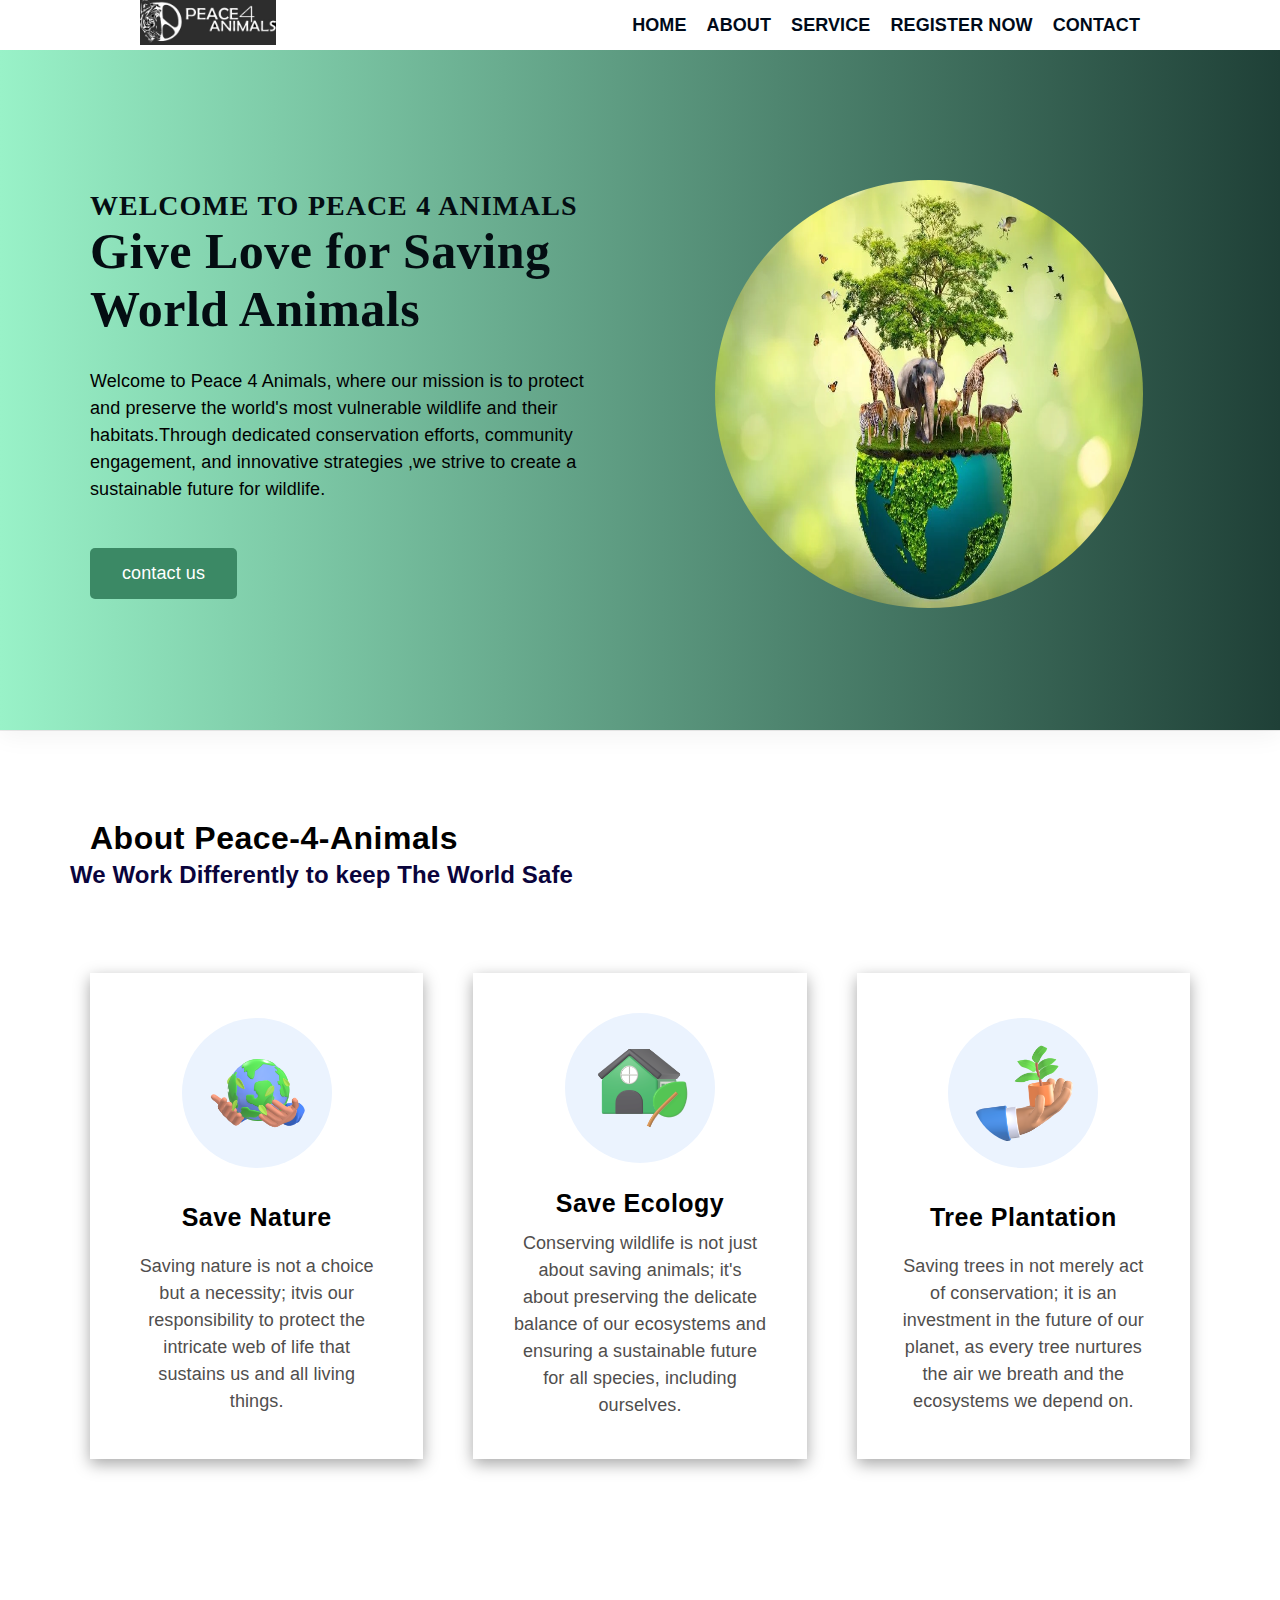
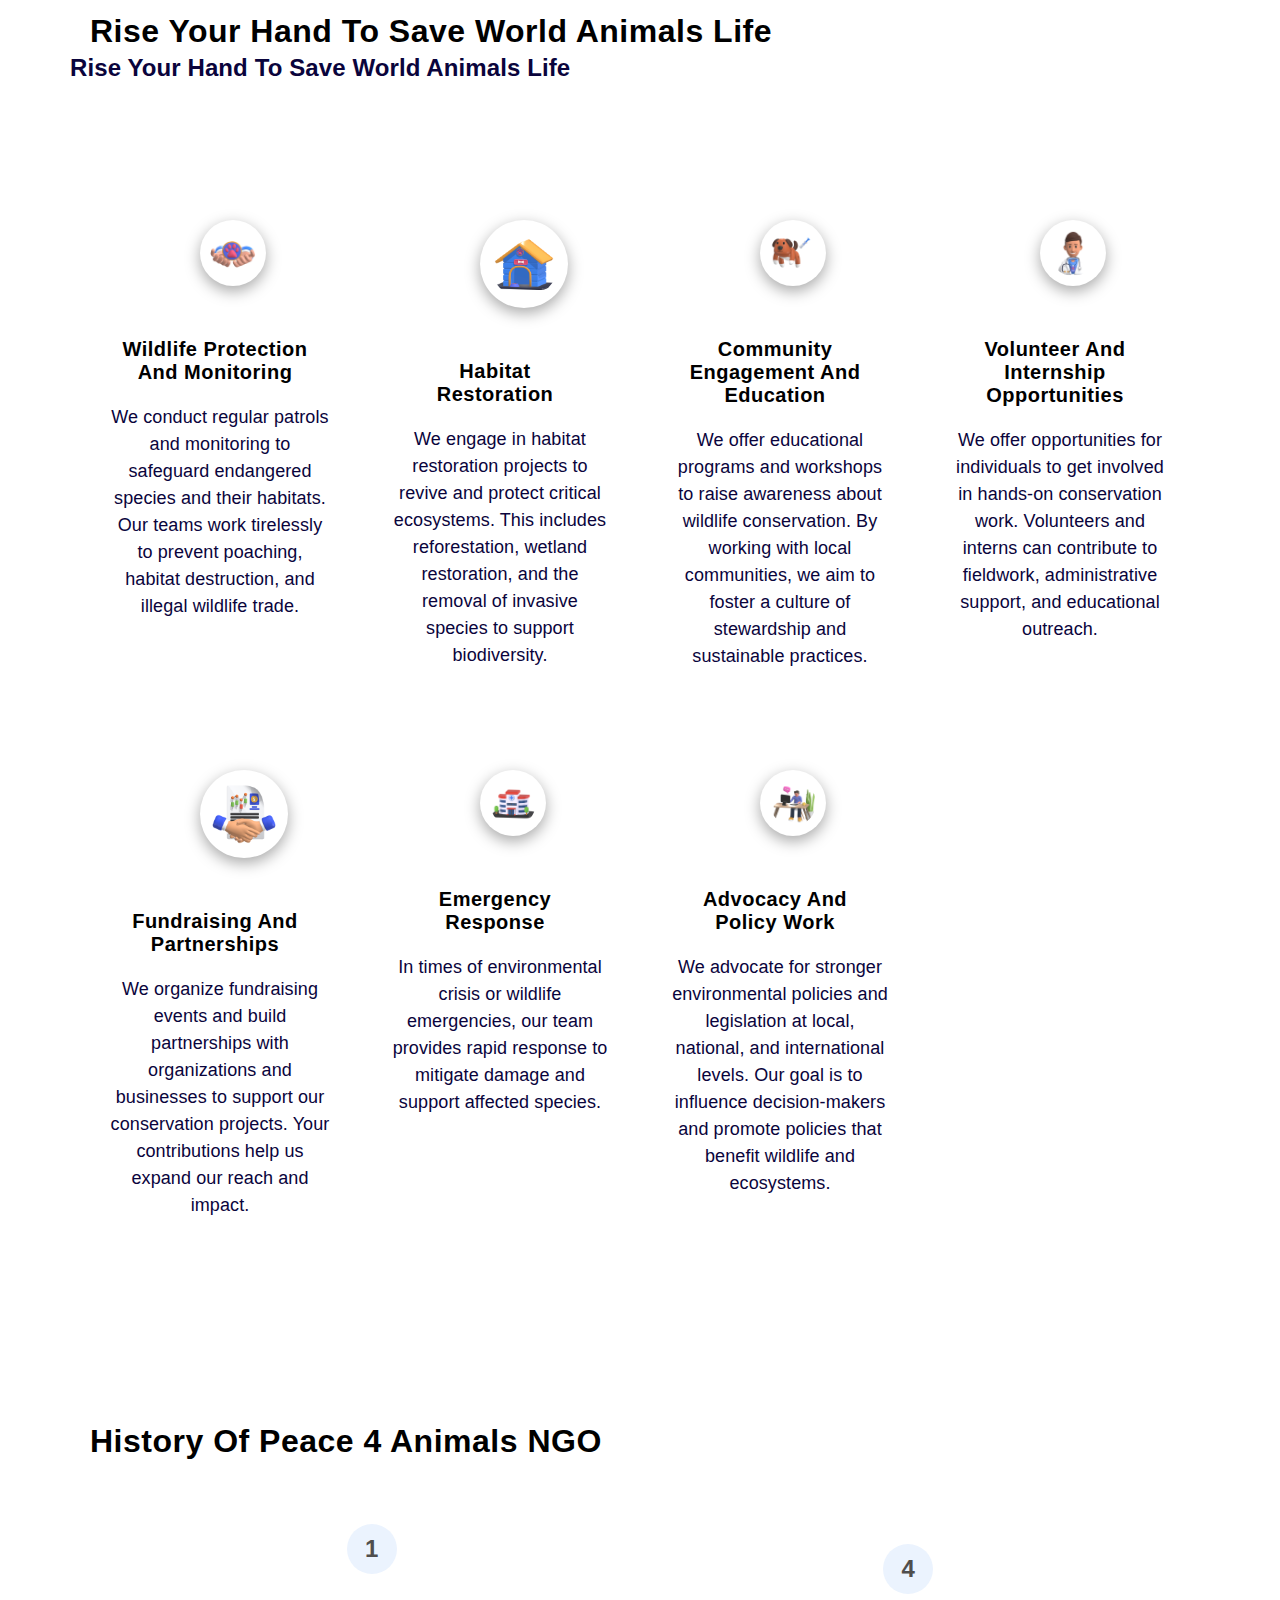
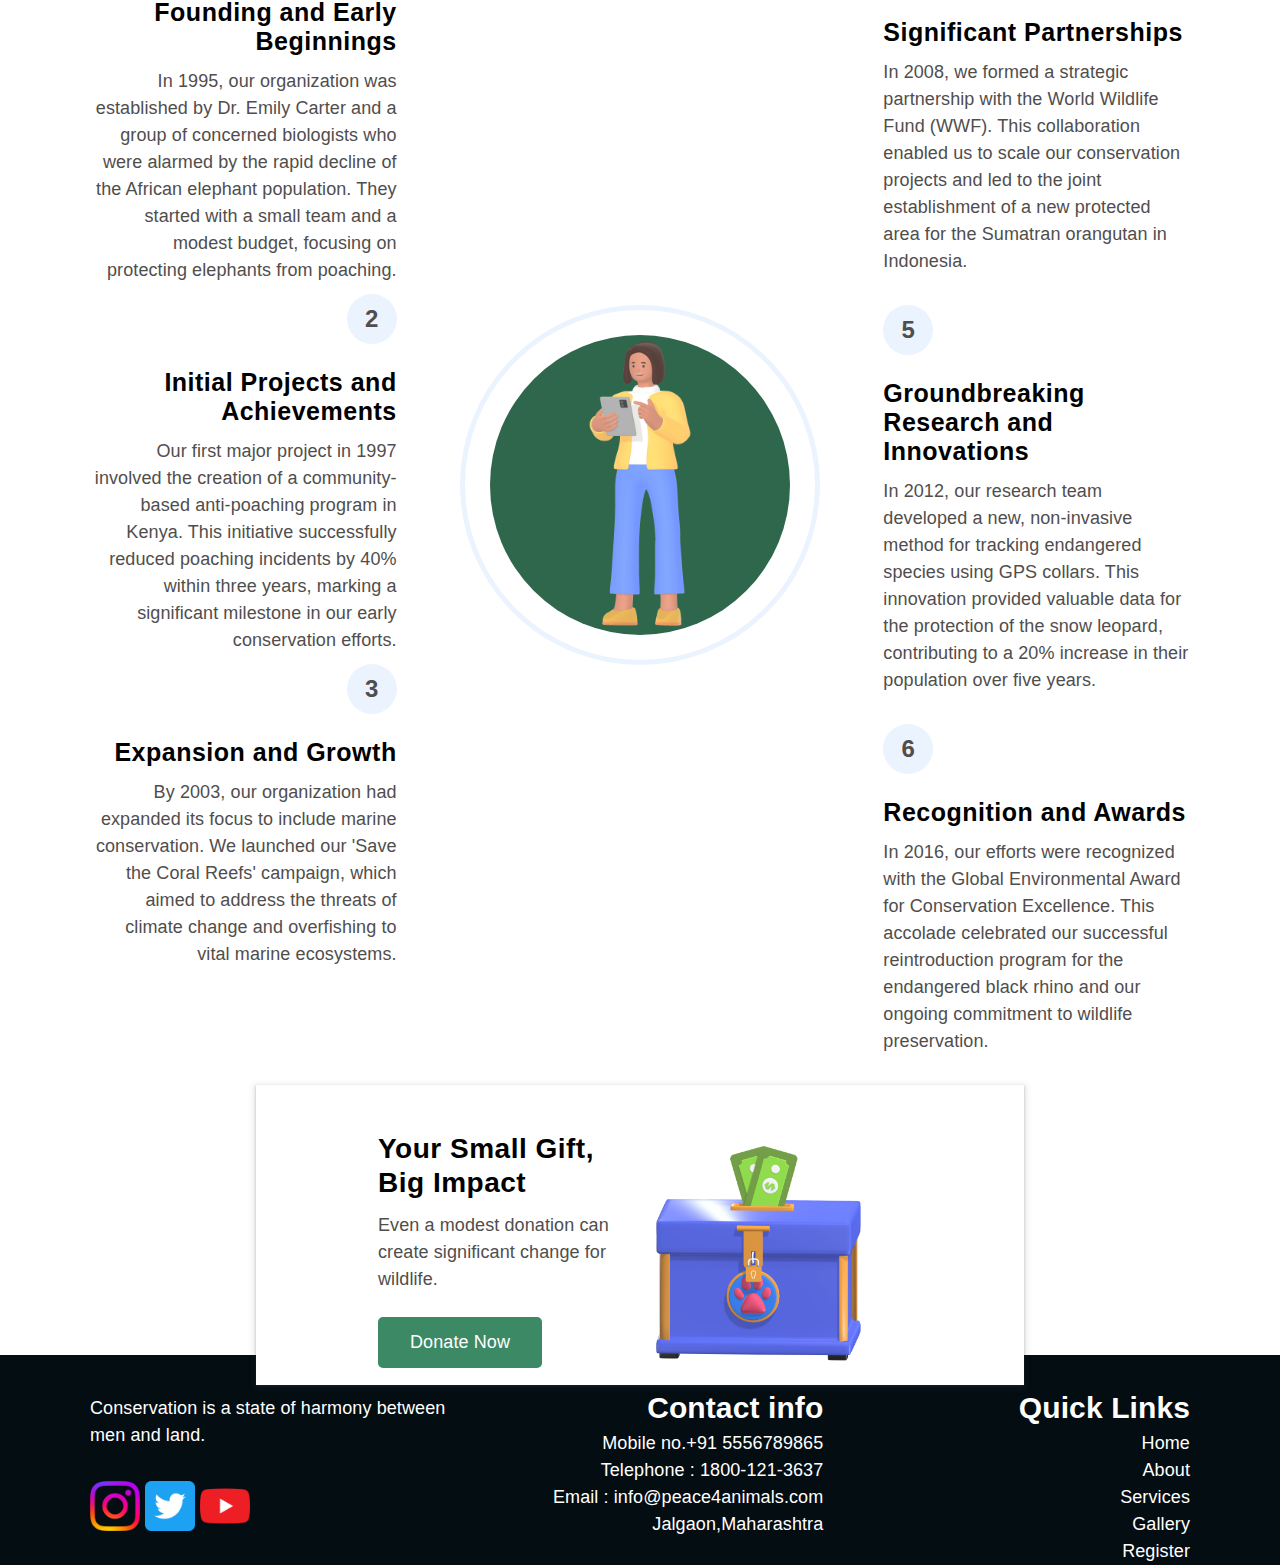
<file: index.html>
<!DOCTYPE html>
<html lang="en">
  <head>
    <meta charset="UTF-8" />
    <meta name="viewport" content="width=device-width, initial-scale=1.0" />
    <title>Peace-4-Animals</title>
    <link
      rel="stylesheet"
      href="https://cdnjs.cloudflare.com/ajax/libs/font-awesome/6.0.0-beta3/css/all.min.css"
      integrity="sha512-Fo3rlrZj/k7ujTnHg4CGR2D7kSs0v4LLanw2qksYuRlEzO+tcaEPQogQ0KaoGN26/zrn20ImR1DfuLWnOo7aBA=="
      crossorigin="anonymous"
      referrerpolicy="no-referrer"
    />
    <link rel="stylesheet" href="style.css" />
  </head>
  <body>
    <header class="header">
      <div class="navbar">
        <div class="symbol">
          <a href="index">
            <img
              src="./peace-4-animals.png"
              alt="symbol of Peace-4-Animals"
              width="40%"
              height="auto"
            />
          </a>
        </div>
        <nav class="lists">
          <ul>
            <li class="nav-item"><a href="index.html">home</a></li>
            <li class="nav-item"><a href="about.html">about</a></li>
            <li class="nav-item"><a href="service.html">service</a></li>
            <li class="nav-item"><a href="register.html" target="_blank">Register Now</a></li>
            <li class="nav-item"><a href="contact.html">contact</a></li>
          </ul>
        </nav>
      </div>

  

      <!-- hero section  -->


      <main>
        <div class="section-hero">
          <div class="container grid grid-two--cols">
            <div class="section-hero--content">
              <div class="hero-subheading">Welcome to Peace 4 Animals</div>
              <h1 class="hero-heading">
                Give Love for Saving World Animals
              </h1>
              <p class="hero-para">
                Welcome to Peace 4 Animals, where our mission is to protect and preserve the world's most vulnerable wildlife and their habitats.Through dedicated conservation efforts, community engagement, and innovative strategies ,we strive to create a sustainable future for wildlife. 
              </p>
              <!-- <div class="hero-btn"> -->
              <a href="contact.html" class="btn btn-white">contact us</a>
              <!-- </div> -->
            </div>
            <div class="section-hero--image">
              <figure>
                <img src="./hero5.webp" alt=" 3d hero picture" />
              </figure>
            </div>
          </div>
        </div>
      </main>
    </header>
    <!-- end of hero section  -->
    
    <!-- about sectiion -->

    <section class="section-about">
      <div class="container">
        <h2 class="section-common-heading">About Peace-4-Animals</h2>
        <p class="section-common-subheading">
          We Work Differently to keep The World Safe
        </p>
      </div>

      <div class="container grid grid-three--cols">
        <div class="about-div">
          <div class="icon">
            <img
              src="./ecology.png"
              alt="save trees icon"
              width="180px"
              height="auto"
            />
          </div>
          <h3 class="section-common--title">Save Nature</h3>
          <p>
            Saving nature is not a choice but a necessity; itvis our responsibility to protect the intricate web of life that sustains us and all living things.
          </p>
        </div>

        <div class="about-div">
          <div class="icon">
            <img
              src="./Save Water.png"
              alt="save nature icon"
              width="180px"
              height="auto"
            />
          </div>
          <h3 class="section-common--title">Save Ecology</h3>
          <p>
            Conserving wildlife is not just about saving animals; it's about preserving the delicate balance of our ecosystems and ensuring a sustainable future for all species, including ourselves.
          </p>
        </div>

        <div class="about-div">
          <div class="icon">
            <img
              src="./Save Trees.png"
              alt="save ecology icon"
              width="180px"
              height="auto"
            />
          </div>
          <h3 class="section-common--title">Tree Plantation</h3>
          <p>
            Saving trees in not merely act of conservation; it is an investment in the future of our planet, as every tree nurtures the air we breath and the ecosystems we depend on.
          </p>
        </div>
      </div>
    </section>

    <!-- service-section  -->

    <section class="section-course">
      <div class="container">
        <h2 class="section-common-heading">Rise Your Hand To Save World Animals Life</h2>
        <p class="section-common-subheading">
          Rise Your Hand To Save World Animals Life
        </p>
      </div>

      <!-- colours from colour hunt -->

      <div class="container grid grid-four--cols">
        <div class="course-div">
          <div class="icon">
            <img src="./Animal Rights.png" alt="animal protection photo" width="30%" height="auto" />
          </div>
          <h2 class="section-common-heading-h"> Wildlife Protection and Monitoring</h2>
          <p class="section-common-subheading-h">
            We conduct regular patrols and monitoring to safeguard endangered species and their habitats. Our teams work tirelessly to prevent poaching, habitat destruction, and illegal wildlife trade.
          </p>
        </div>

        <div class="course-div">
          <div class="icon">
            <img src="./Animal Rights (2).png" alt="Habitat Restoration photo" width="40%" height="auto" />
          </div>
          <h2 class="section-common-heading-h"> Habitat Restoration
          </h2>
          <p class="section-common-subheading-h">
            We engage in habitat restoration projects to revive and protect critical ecosystems. This includes reforestation, wetland restoration, and the removal of invasive species to support biodiversity.
          </p>
        </div>

        <div class="course-div">
          <div class="icon">
            <img src="./Animal Rights (4).png" alt="Community Engagement and Education photo" width="30%" height="auto" />
          </div>
          <h2 class="section-common-heading-h">Community Engagement and Education
          </h2>
          <p class="section-common-subheading-h">
            We offer educational programs and workshops to raise awareness about wildlife conservation. By working with local communities, we aim to foster a culture of stewardship and sustainable practices.
          </p>
        </div>

        <div class="course-div">
          <div class="icon">
            <img src="./Veterinarian.png" alt="Volunteer and Internship Opportunities photo" width="30%" height="auto" />
          </div>
          <h2 class="section-common-heading-h">Volunteer and Internship Opportunities
          </h2>
          <p class="section-common-subheading-h">
            We offer opportunities for individuals to get involved in hands-on conservation work. Volunteers and interns can contribute to fieldwork, administrative support, and educational outreach.
          </p>
        </div>

        <div class="course-div">
          <div class="icon">
            <img src="./Financial Partnership.png" alt="Fundraising and Partnerships photo" width="40%" height="auto" />
          </div>
          <h2 class="section-common-heading-h">Fundraising and Partnerships
          </h2>
          <p class="section-common-subheading-h">
            We organize fundraising events and build partnerships with organizations and businesses to support our conservation projects. Your contributions help us expand our reach and impact.
          </p>
        </div>

        <div class="course-div">
          <div class="icon">
            <img src="./Hospital 3D Model.png" alt="Emergency Response photo" width="30%" height="auto" />
          </div>
          <h2 class="section-common-heading-h"> Emergency Response
          </h2>
          <p class="section-common-subheading-h">
            In times of environmental crisis or wildlife emergencies, our team provides rapid response to mitigate damage and support affected species.
          </p>
        </div>

        <div class="course-div">
          <div class="icon">
            <img src="./Work From Home 3D Model.png" alt="Advocacy and Policy Work photo" width="30%" height="auto" />
          </div>
          <h2 class="section-common-heading-h">Advocacy and Policy Work
          </h2>
          <p class="section-common-subheading-h">
            We advocate for stronger environmental policies and legislation at local, national, and international levels. Our goal is to influence decision-makers and promote policies that benefit wildlife and ecosystems.
          </p>
        </div>
      </div>
    </section>

    <!-- choose section  -->

    <section class="section-why-choose">
      <div class="container">
        <h2 class="section-common-heading">History of Peace 4 Animals NGO</h2>
        <!-- <p class="section-common-subheading">
          Choose GCOEJ EDUHUB for a holistic, enriching learning experience that
          empowers you to achieve your goals.
        </p> -->
      </div>

      <div class="container grid grid-three--cols">
        <div class="choose-left--div text-align--right">
          <div class="why-choose-div">
            <p class="common-text--highlight">1</p>

            <h3 class="section-common--title">Founding and Early Beginnings
            </h3>
            <p>
              In 1995, our organization was established by Dr. Emily Carter and a group of concerned biologists who were alarmed by the rapid decline of the African elephant population. They started with a small team and a modest budget, focusing on protecting elephants from poaching.
            </p>
          </div>

          <div class="why-choose-div">
            <p class="common-text--highlight">2</p>

            <h3 class="section-common--title"> Initial Projects and Achievements
            </h3>
            <p>
              Our first major project in 1997 involved the creation of a community-based anti-poaching program in Kenya. This initiative successfully reduced poaching incidents by 40% within three years, marking a significant milestone in our early conservation efforts.
            </p>
          </div>

          <div class="why-choose-div">
            <p class="common-text--highlight">3</p>

            <h3 class="section-common--title">Expansion and Growth
            </h3>
            <p>
              By 2003, our organization had expanded its focus to include marine conservation. We launched our 'Save the Coral Reefs' campaign, which aimed to address the threats of climate change and overfishing to vital marine ecosystems.
            </p>
          </div>
        </div>

        <!-- center part of image  -->

        <div class="choose-center--div">
          <figure>
            <img src="./Business Man Presenting Something (2).png" alt="A women representing History" />
          </figure>
        </div>

        <!-- right side content  -->

        <div class="choose-right--div text-align--left">
          <div class="why-choose-div">
            <p class="common-text--highlight">4</p>

            <h3 class="section-common--title">Significant Partnerships</h3>
            <p>
              In 2008, we formed a strategic partnership with the World Wildlife Fund (WWF). This collaboration enabled us to scale our conservation projects and led to the joint establishment of a new protected area for the Sumatran orangutan in Indonesia.
            </p>
          </div>

          <div class="why-choose-div">
            <p class="common-text--highlight">5</p>
            <h3 class="section-common--title"> Groundbreaking Research and Innovations
            </h3>
            <p>
              In 2012, our research team developed a new, non-invasive method for tracking endangered species using GPS collars. This innovation provided valuable data for the protection of the snow leopard, contributing to a 20% increase in their population over five years.
            </p>
          </div>

          <div class="why-choose-div">
            <p class="common-text--highlight">6</p>
            <h3 class="section-common--title">Recognition and Awards
            </h3>
            <p>
              In 2016, our efforts were recognized with the Global Environmental Award for Conservation Excellence. This accolade celebrated our successful reintroduction program for the endangered black rhino and our ongoing commitment to wildlife preservation.
            </p>
          </div>
        </div>
      </div>
    </section>

    <!-- End why choose section -->

    <div class="section-homapage-contact" id="section-homapage-contact">
      <div class="container grid grid-two--cols">
        <div class="contact-content">
          <h2 class="contact-title">Your Small Gift, Big Impact</h2>
          <p>Even a modest donation can create significant change for wildlife.</p>
          <div class="btn">
            <a href="donate.html" target="_blank"> Donate Now </a>
          </div>
        </div>
        <div class="contact-image">
          <img src="./Donation.png" alt="Donation symbol" />
        </div>
      </div>
    </div>

    <!-- footer  -->

    <footer>
      <div class="container grid grid-three--cols">
        <div class="footer-1--div">
          <div class="logo-brand">
            <a href="contact.html" class="footer-subheading"></a>
            <p>Conservation is a state of harmony between men and land.</p>
          </div>
          <div class="social-footer--icon grid-three--cols">
            <a href="https://www.instagram.com/petofyindia/" target="_blank" class="fa-brands">
              <img
                src="./insta.webp"
                alt="instagram"
                width="50px"
                height="auto"
                class="rotate"
              />
            </a>
            <a href="https://twitter.com/petofyindia" target="_blank">
              <img
                src="./twitter.webp"
                alt="Twitter"
                width="50px"
                height="auto"  
                class="rotate"            
              />
            </a>
            <a
              href="https://www.youtube.com/channel/UCWS_bYg6jK4rNGnOpoH7hUg"
              target="_blank"
            >
              <img
                src="./youtube.webp"
                alt="Youtube"
                width="50px"
                height="auto"
                class="rotate"
              />
            </a>
          </div>
        </div>

          <div class="footer-2--div">
            <p class="footer-subheading">Contact info</p>
            <ul>
              <li><a href="index.html"> Mobile no.+91 5556789865 </a></li>
              <li><a href="index.html"> Telephone : 1800-121-3637</a></li>
              <li><a href="index.html"> Email : info@peace4animals.com </a></li>
              <li><a href="index.html"> Jalgaon,Maharashtra </a></li>
            </ul>
          </div>

          <div class="footer-2--div">
            <p class="footer-subheading footer-link">Quick Links</p>
            <ul>
              <li><a href="index.html"> Home </a></li>
              <li><a href="about.html">About </a></li>
              <li><a href="services.html"> Services </a></li>
              <li><a href="gallery.html">Gallery </a></li>
              <li><a href="register.html">Register </a></li>
            </ul>
          </div>
      </div>
    </footer>
  </body>
</html>
</file>
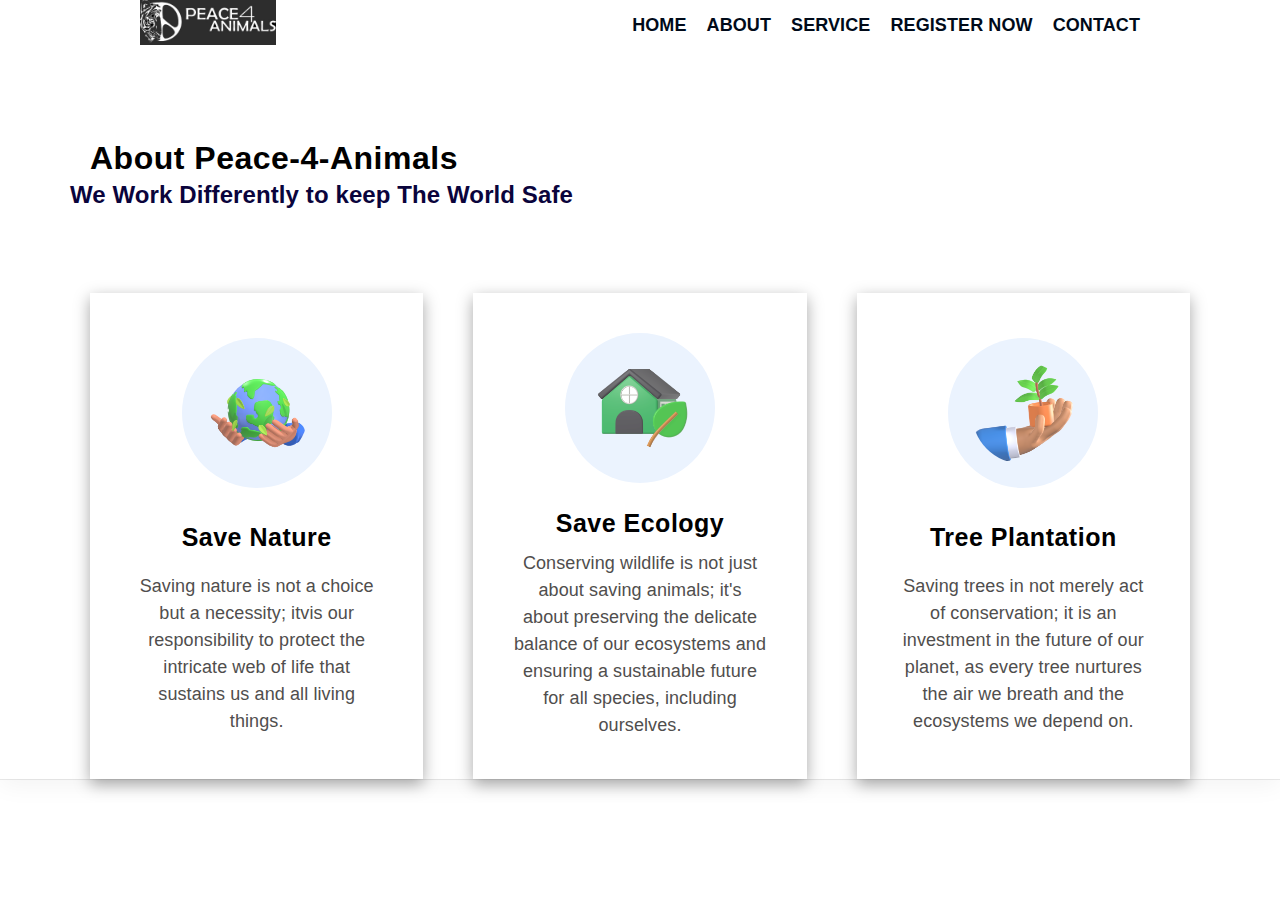
<file: about.html>
<!DOCTYPE html>
<html lang="en">
  <head>
    <meta charset="UTF-8" />
    <meta name="viewport" content="width=device-width, initial-scale=1.0" />
    <title>Peace-4-Animals</title>
    <link
      rel="stylesheet"
      href="https://cdnjs.cloudflare.com/ajax/libs/font-awesome/6.0.0-beta3/css/all.min.css"
      integrity="sha512-Fo3rlrZj/k7ujTnHg4CGR2D7kSs0v4LLanw2qksYuRlEzO+tcaEPQogQ0KaoGN26/zrn20ImR1DfuLWnOo7aBA=="
      crossorigin="anonymous"
      referrerpolicy="no-referrer"
    />
    <link rel="stylesheet" href="style.css" />
  </head>
  <body>
    <header class="header">
      <div class="navbar">
        <div class="symbol">
          <a href="index">
            <img
              src="./peace-4-animals.png"
              alt="symbol of EDUHUB"
              width="40%"
              height="auto"
            />
          </a>
        </div>
        <nav class="lists">
          <ul>
            <li class="nav-item"><a href="index.html">home</a></li>
            <li class="nav-item"><a href="about.html">about</a></li>
            <li class="nav-item"><a href="service.html">service</a></li>
            <li class="nav-item"><a href="register.html" target="_blank">Register Now</a></li>
            <li class="nav-item"><a href="contact.html">contact</a></li>
          </ul>
        </nav>
      </div>
      <!-- about sectiion -->

      <section class="section-about">
        <div class="container">
          <h2 class="section-common-heading">About Peace-4-Animals</h2>
          <p class="section-common-subheading">
            We Work Differently to keep The World Safe
          </p>
        </div>

        <div class="container grid grid-three--cols">
          <div class="about-div">
            <div class="icon">
              <img
                src="./ecology.png"
                alt="save trees icon"
                width="180px"
                height="auto"
              />
            </div>
            <h3 class="section-common--title">Save Nature</h3>
            <p>
              Saving nature is not a choice but a necessity; itvis our
              responsibility to protect the intricate web of life that sustains
              us and all living things.
            </p>
          </div>

          <div class="about-div">
            <div class="icon">
              <img
                src="./Save Water.png"
                alt="save nature icon"
                width="180px"
                height="auto"
              />
            </div>
            <h3 class="section-common--title">Save Ecology</h3>
            <p>
              Conserving wildlife is not just about saving animals; it's about
              preserving the delicate balance of our ecosystems and ensuring a
              sustainable future for all species, including ourselves.
            </p>
          </div>

          <div class="about-div">
            <div class="icon">
              <img
                src="./Save Trees.png"
                alt="save ecology icon"
                width="180px"
                height="auto"
              />
            </div>
            <h3 class="section-common--title">Tree Plantation</h3>
            <p>
              Saving trees in not merely act of conservation; it is an
              investment in the future of our planet, as every tree nurtures the
              air we breath and the ecosystems we depend on.
            </p>
          </div>
        </div>
      </section>
    </header>
  </body>
</html>
</file>
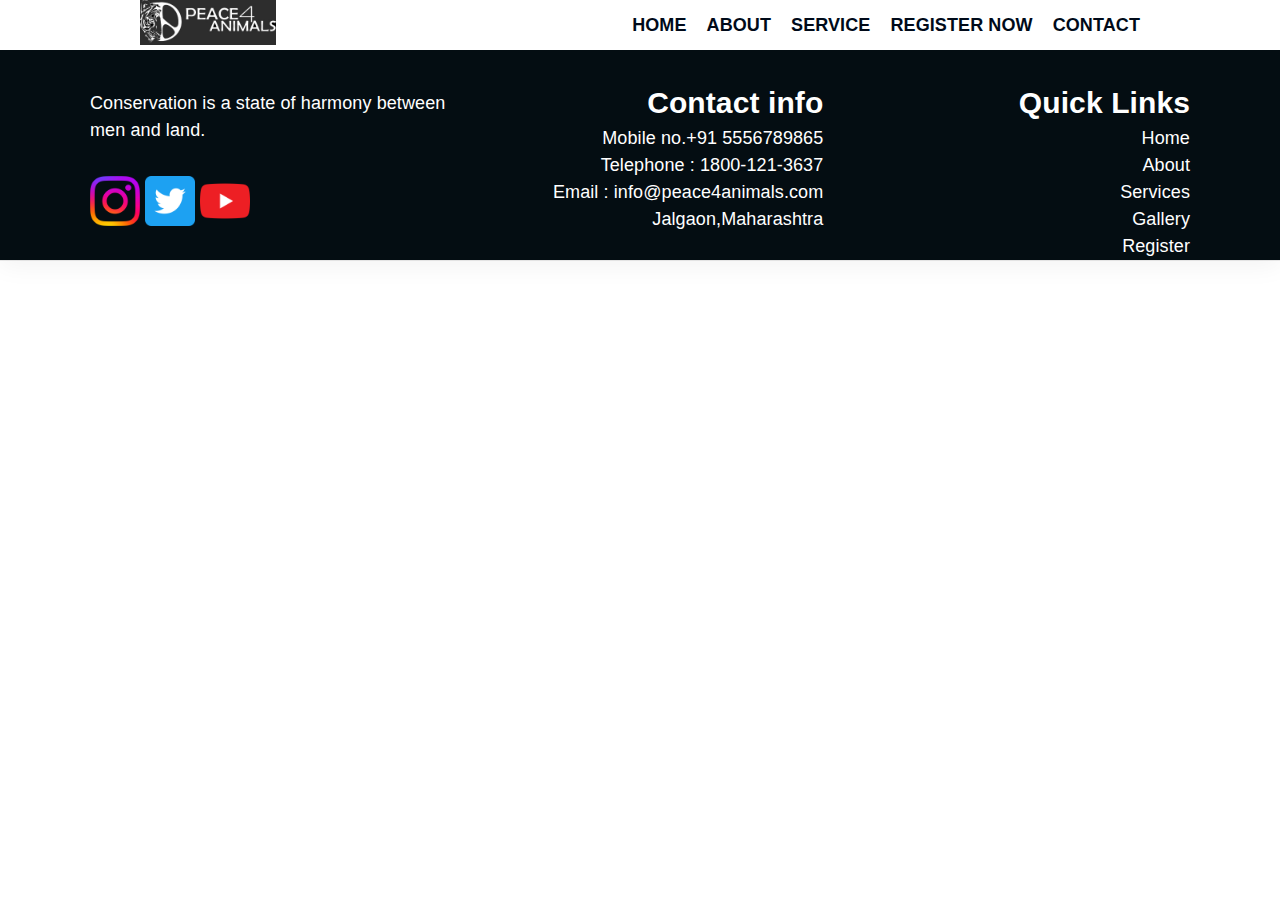
<file: contact.html>
<!DOCTYPE html>
<html lang="en">
  <head>
    <meta charset="UTF-8" />
    <meta name="viewport" content="width=device-width, initial-scale=1.0" />
    <title>Peace-4-Animals</title>
    <link
      rel="stylesheet"
      href="https://cdnjs.cloudflare.com/ajax/libs/font-awesome/6.0.0-beta3/css/all.min.css"
      integrity="sha512-Fo3rlrZj/k7ujTnHg4CGR2D7kSs0v4LLanw2qksYuRlEzO+tcaEPQogQ0KaoGN26/zrn20ImR1DfuLWnOo7aBA=="
      crossorigin="anonymous"
      referrerpolicy="no-referrer"
    />
    <link rel="stylesheet" href="style.css" />
  </head>
  <body>
    <header class="header">
      <div class="navbar">
        <div class="symbol">
          <a href="index">
            <img
              src="./peace-4-animals.png"
              alt="symbol of EDUHUB"
              width="40%"
              height="auto"
            />
          </a>
        </div>
        <nav class="lists">
          <ul>
            <li class="nav-item"><a href="index.html">home</a></li>
            <li class="nav-item"><a href="about.html">about</a></li>
            <li class="nav-item"><a href="service.html">service</a></li>
            <li class="nav-item"><a href="register.html" target="_blank">Register Now</a></li>
            <li class="nav-item"><a href="contact.html">contact</a></li>
          </ul>
        </nav>
      </div>
<!-- footer  -->

<footer>
    <div class="container grid grid-three--cols">
      <div class="footer-1--div">
        <div class="logo-brand">
          <a href="contact.html" class="footer-subheading"></a>
          <p>Conservation is a state of harmony between men and land.</p>
        </div>
        <div class="social-footer--icon grid-three--cols">
          <a href="https://www.instagram.com/petofyindia/" target="_blank" class="fa-brands">
            <img
              src="./insta.webp"
              alt="instagram"
              width="50px"
              height="auto"
              class="rotate"
            />
          </a>
          <a href="https://twitter.com/petofyindia" target="_blank">
            <img
              src="./twitter.webp"
              alt="Twitter"
              width="50px"
              height="auto"  
              class="rotate"            
            />
          </a>
          <a
            href="https://www.youtube.com/channel/UCWS_bYg6jK4rNGnOpoH7hUg"
            target="_blank"
          >
            <img
              src="./youtube.webp"
              alt="Youtube"
              width="50px"
              height="auto"
              class="rotate"
            />
          </a>
        </div>
      </div>

        <div class="footer-2--div">
          <p class="footer-subheading">Contact info</p>
          <ul>
            <li><a href="index.html"> Mobile no.+91 5556789865 </a></li>
            <li><a href="index.html"> Telephone : 1800-121-3637</a></li>
            <li><a href="index.html"> Email : info@peace4animals.com </a></li>
            <li><a href="index.html"> Jalgaon,Maharashtra </a></li>
          </ul>
        </div>

        <div class="footer-2--div">
          <p class="footer-subheading footer-link">Quick Links</p>
          <ul>
            <li><a href="index.html"> Home </a></li>
            <li><a href="about.html">About </a></li>
            <li><a href="services.html"> Services </a></li>
            <li><a href="gallery.html">Gallery </a></li>
            <li><a href="register.html">Register </a></li>
          </ul>
        </div>
    </div>
  </footer>
</body>
</html>
</file>
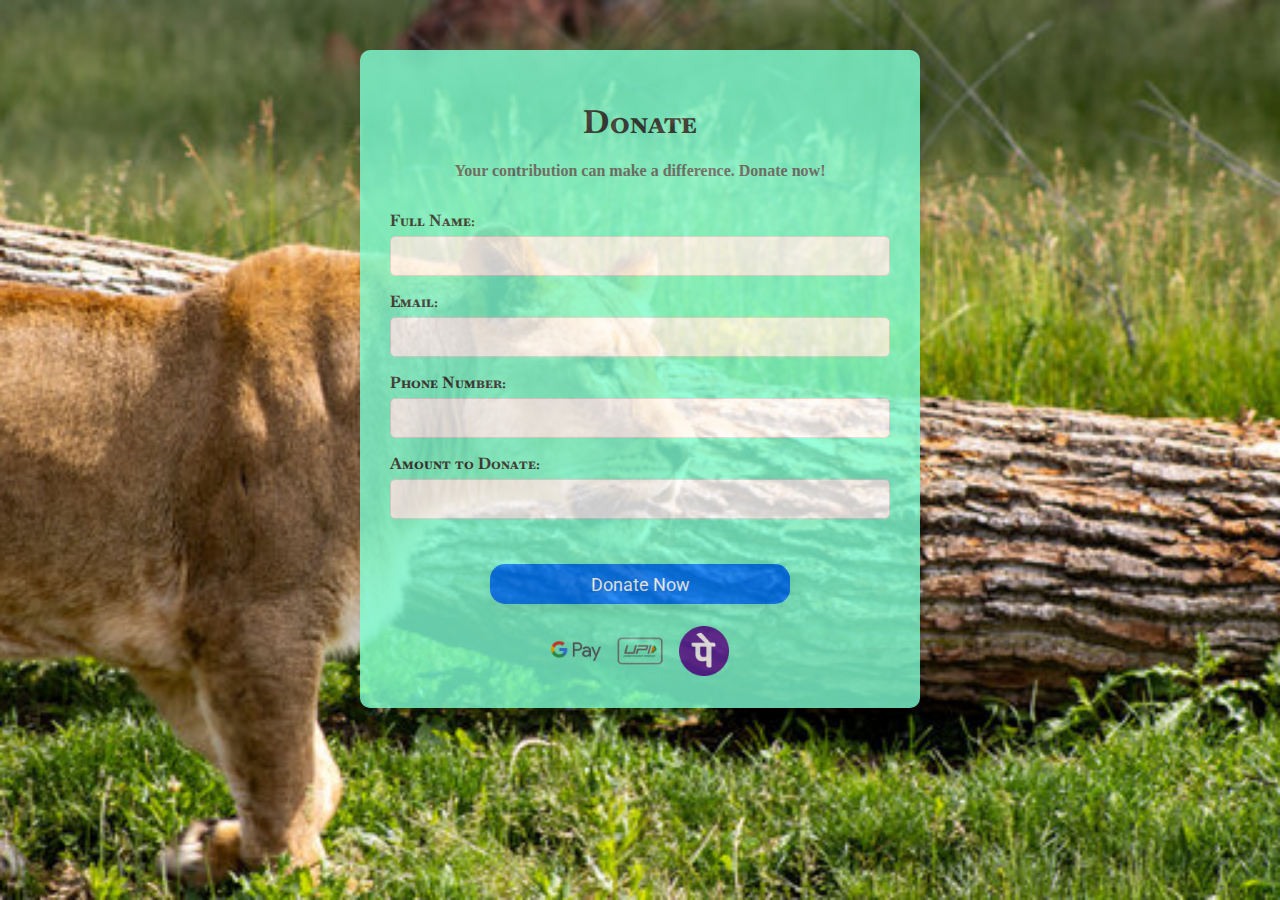
<file: donate.html>
<!DOCTYPE html>
<html lang="en">
<head>
    <meta charset="UTF-8">
    <meta name="viewport" content="width=device-width, initial-scale=1.0">
    <title>Donate</title>
    <link href="https://fonts.googleapis.com/css2?family=Material+Icons"
      rel="stylesheet">
    <link rel="stylesheet" href="donate.css">
</head>
<body>
    <div class="donate-container">
        <h1>Donate</h1>
        <p>Your contribution can make a difference. Donate now!</p>

        <form action="#" method="post">
            <div class="form-group">
                <label for="name">Full Name:</label>
                <input type="text" id="name" name="name" required>
            </div>

            <div class="form-group">
                <label for="email">Email:</label>
                <input type="email" id="email" name="email" required>
            </div>

            <div class="form-group">
                <label for="phone">Phone Number:</label>
                <input type="tel" id="phone" name="phone" required>
            </div>

            <div class="form-group">
                <label for="item">Amount to Donate:</label>
                <input type="text" id="item" name="item" required>
            </div>
            <button type="submit" class="donate-btn">Donate Now</button>
            <div class="pay_icons">
                <img src="./gpay_icon.png" alt="Google Pay" class="icons">
                <img src="./upi-icon.png" alt="upi icon" class="icons">
                <img src="./phonepe-icon.png" alt="phone pay" class="icons">
            </div>
        </form>
    </div>
</body>
</html>
</file>
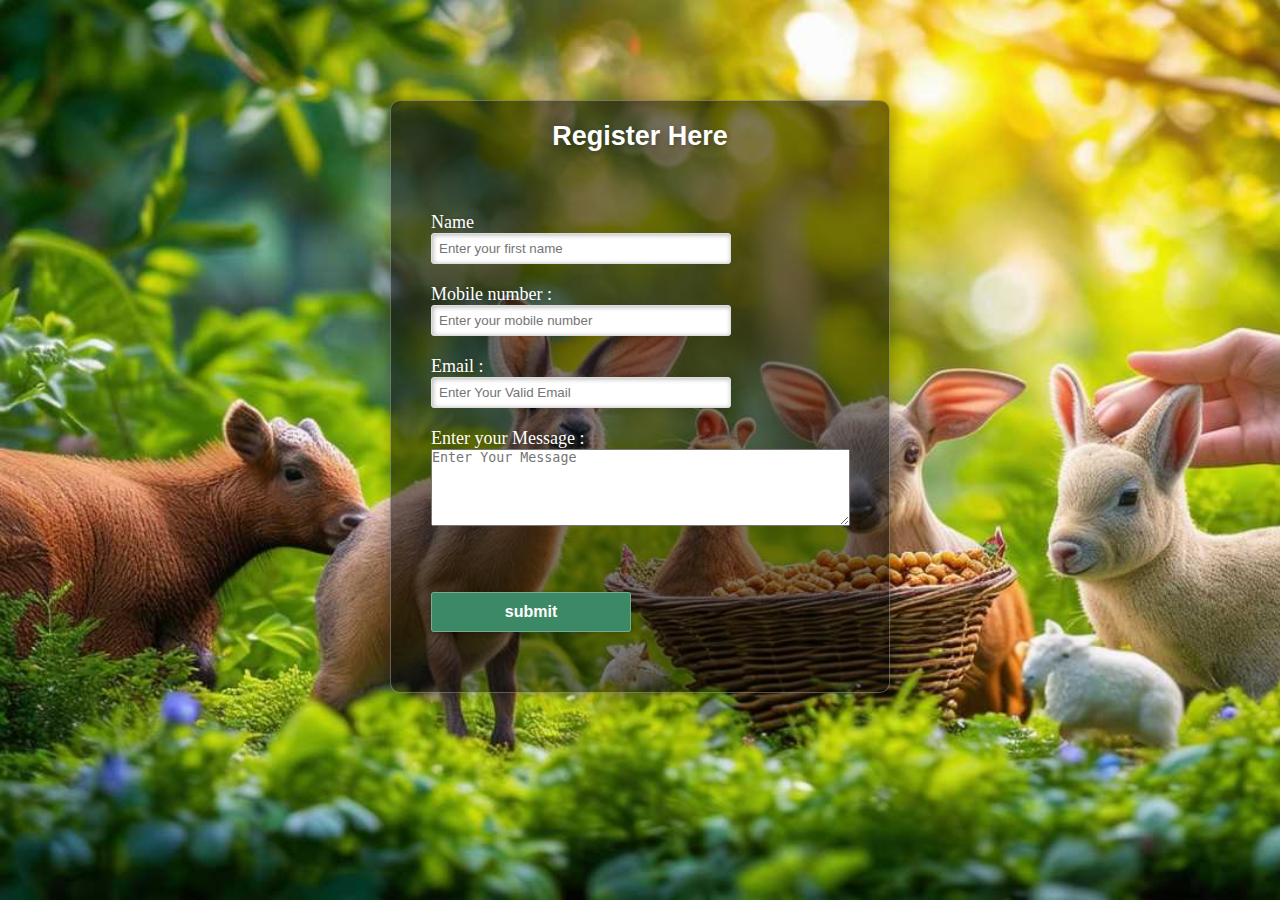
<file: register.html>
<!DOCTYPE html>
<html lang="en">
<head>
    <meta charset="UTF-8">
    <meta name="viewport" content="width=device-width, initial-scale=1.0">
    <title>Registration form</title>
    <link rel="stylesheet" href="style2.css">
</head>
<body>
    <div class="main">
        <div class="register">
            <h2>Register Here</h2>
                <form action="" id="register" method="post" class="form">
                    <label for="">Name</label>
                    <br>
                    <input type="text" name="fname"
                    id="name" placeholder="Enter your first name">
                    <br>
                    <label for="">Mobile number : </label>
                    <br>
                    <input type="number" name="mobile_number" id="name"
                    placeholder="Enter your mobile number">
                    <br>
                    <label for="">Email :</label>
                    <br>
                    <input type="email" name="email" id="name"
                    placeholder="Enter Your Valid Email">
                    <br>
                    <div>
                        <label for="textarea">Enter your Message :</label>
                        <textarea name="" name="message" id="name"
                        placeholder="Enter Your Message"  rows="5" cols="50"></textarea>
                    </div>
                    <br>                   
                    <input type="submit" value="submit" name="submit" id="submit">
                    <br>
                </form>
        </div>
    </div>    
</body>
</html>
</file>
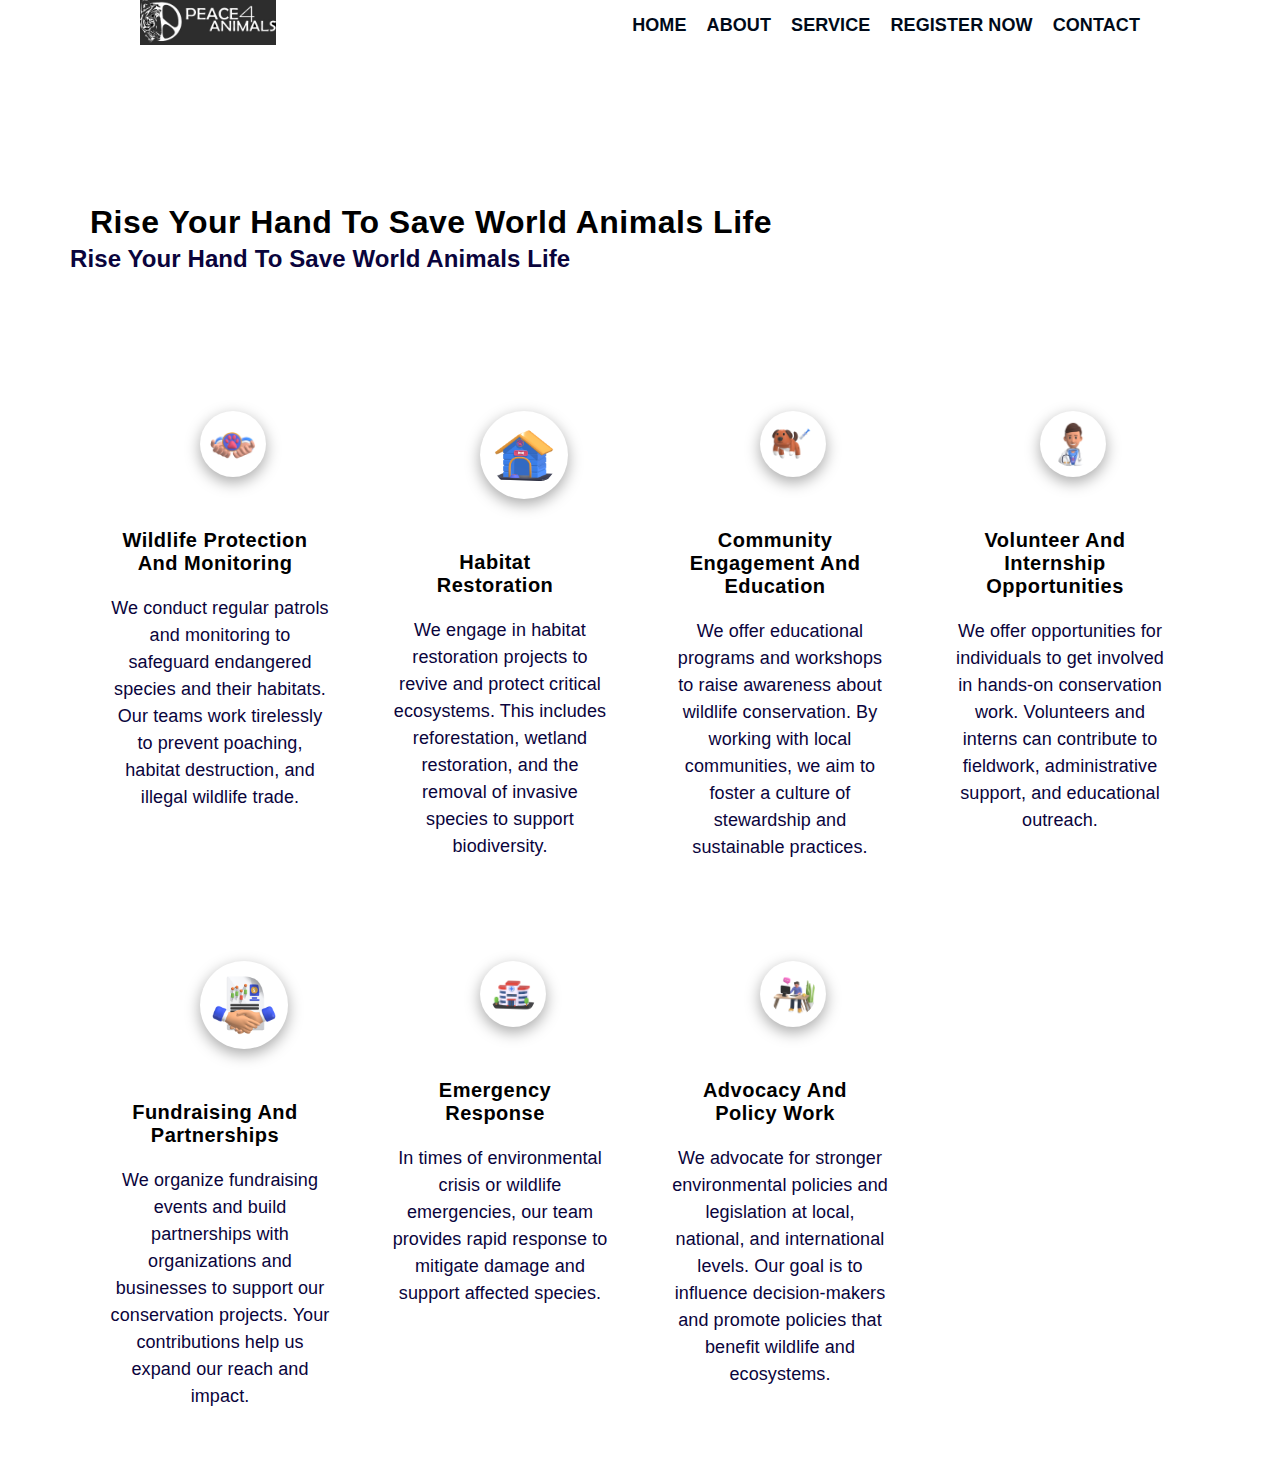
<file: service.html>
<!DOCTYPE html>
<html lang="en">
  <head>
    <meta charset="UTF-8" />
    <meta name="viewport" content="width=device-width, initial-scale=1.0" />
    <title>Peace-4-Animals</title>
    <link
      rel="stylesheet"
      href="https://cdnjs.cloudflare.com/ajax/libs/font-awesome/6.0.0-beta3/css/all.min.css"
      integrity="sha512-Fo3rlrZj/k7ujTnHg4CGR2D7kSs0v4LLanw2qksYuRlEzO+tcaEPQogQ0KaoGN26/zrn20ImR1DfuLWnOo7aBA=="
      crossorigin="anonymous"
      referrerpolicy="no-referrer"
    />
    <link rel="stylesheet" href="style.css" />
  </head>
  <body>
    <header class="header">
      <div class="navbar">
        <div class="symbol">
          <a href="index">
            <img
              src="./peace-4-animals.png"
              alt="symbol of EDUHUB"
              width="40%"
              height="auto"
            />
          </a>
        </div>
        <nav class="lists">
          <ul>
            <li class="nav-item"><a href="index.html">home</a></li>
            <li class="nav-item"><a href="about.html">about</a></li>
            <li class="nav-item"><a href="service.html">service</a></li>
            <li class="nav-item"><a href="register.html" target="_blank">Register Now</a></li>
            <li class="nav-item"><a href="contact.html">contact</a></li>
          </ul>
        </nav>
      </div>
      <!-- service-section  -->

    <section class="section-course">
        <div class="container">
          <h2 class="section-common-heading">Rise Your Hand To Save World Animals Life</h2>
          <p class="section-common-subheading">
            Rise Your Hand To Save World Animals Life
          </p>
        </div>
  
        <!-- colours from colour hunt -->
  
        <div class="container grid grid-four--cols">
          <div class="course-div">
            <div class="icon">
              <img src="./Animal Rights.png" alt="animal protection photo" width="30%" height="auto" />
            </div>
            <h2 class="section-common-heading-h"> Wildlife Protection and Monitoring</h2>
            <p class="section-common-subheading-h">
              We conduct regular patrols and monitoring to safeguard endangered species and their habitats. Our teams work tirelessly to prevent poaching, habitat destruction, and illegal wildlife trade.
            </p>
          </div>
  
          <div class="course-div">
            <div class="icon">
              <img src="./Animal Rights (2).png" alt="Habitat Restoration photo" width="40%" height="auto" />
            </div>
            <h2 class="section-common-heading-h"> Habitat Restoration
            </h2>
            <p class="section-common-subheading-h">
              We engage in habitat restoration projects to revive and protect critical ecosystems. This includes reforestation, wetland restoration, and the removal of invasive species to support biodiversity.
            </p>
          </div>
  
          <div class="course-div">
            <div class="icon">
              <img src="./Animal Rights (4).png" alt="Community Engagement and Education photo" width="30%" height="auto" />
            </div>
            <h2 class="section-common-heading-h">Community Engagement and Education
            </h2>
            <p class="section-common-subheading-h">
              We offer educational programs and workshops to raise awareness about wildlife conservation. By working with local communities, we aim to foster a culture of stewardship and sustainable practices.
            </p>
          </div>
  
          <div class="course-div">
            <div class="icon">
              <img src="./Veterinarian.png" alt="Volunteer and Internship Opportunities photo" width="30%" height="auto" />
            </div>
            <h2 class="section-common-heading-h">Volunteer and Internship Opportunities
            </h2>
            <p class="section-common-subheading-h">
              We offer opportunities for individuals to get involved in hands-on conservation work. Volunteers and interns can contribute to fieldwork, administrative support, and educational outreach.
            </p>
          </div>
  
          <div class="course-div">
            <div class="icon">
              <img src="./Financial Partnership.png" alt="Fundraising and Partnerships photo" width="40%" height="auto" />
            </div>
            <h2 class="section-common-heading-h">Fundraising and Partnerships
            </h2>
            <p class="section-common-subheading-h">
              We organize fundraising events and build partnerships with organizations and businesses to support our conservation projects. Your contributions help us expand our reach and impact.
            </p>
          </div>
  
          <div class="course-div">
            <div class="icon">
              <img src="./Hospital 3D Model.png" alt="Emergency Response photo" width="30%" height="auto" />
            </div>
            <h2 class="section-common-heading-h"> Emergency Response
            </h2>
            <p class="section-common-subheading-h">
              In times of environmental crisis or wildlife emergencies, our team provides rapid response to mitigate damage and support affected species.
            </p>
          </div>
  
          <div class="course-div">
            <div class="icon">
              <img src="./Work From Home 3D Model.png" alt="Advocacy and Policy Work photo" width="30%" height="auto" />
            </div>
            <h2 class="section-common-heading-h">Advocacy and Policy Work
            </h2>
            <p class="section-common-subheading-h">
              We advocate for stronger environmental policies and legislation at local, national, and international levels. Our goal is to influence decision-makers and promote policies that benefit wildlife and ecosystems.
            </p>
          </div>
        </div>
      </section>
</file>
<file: style.css>
*{
  margin: 0;
  padding: 0;
  box-sizing: border-box;
}

html{
  letter-spacing: 0.5px;
}

:root{
  --main-2:#1f4037;
  --main-color:#0062ff;
  --supporting-color:#ebf3fe;
  --font-color:#424242;
  /* --bg-color:#ffffff; */
  /* --bg-color:#f7fcff; */
  --heading-color:#000a19;
  --h-color:#0a043c;
  --btn-hover-bg-color:#003b99;
  --paraa-color:#504e4d;
  --btn-box-shadow:rgba(100,100,111,0.2) 0 px 7px 29px 0px;
  --footer-bg-color:#040d12;
  --white-color:#fff;
  --btn-2:#3b8965;
  --btn-2--bg:#2f674d;
}

.navbar{
  max-width: 1000px;
  height: 50px;
  margin: 0 auto;
  padding: 56px 10px;
  /* box-shadow: rgba(0, 0, 0, 0.35) 0px 5px 15px; */
}

.section-hero{
  width: 100%;
  height:680px;
  position: relative;
}

.section-hero--content , .section-hero--image{
  margin-top: 100px;
}

.section-hero--image{
  margin-left: 50px;
}

.section-why-choose .container:first-child{
  padding: 64px 0 24px 0;
}
.section-course .container:first-child{
  padding: 64px 0 24px 0;
}

.grid{
  display: grid;
  padding-left:90px;
  padding-top: 30px;
  padding-right: 90px;
}

.grid-two--cols{
  grid-template-columns: repeat(2,1fr);
}

.grid-three--cols{
  grid-template-columns: repeat(3,1fr);
}

.grid-four--cols{
  grid-template-columns: repeat(4,1fr);
}

/* resuable  */

.section-common-heading{
  font-size:32px;
  display: grid;
  padding-left:90px;
  margin-top: 90px;
  font-weight:900;
  color: black;
  /* text-align: center; */
  text-transform: capitalize;
  font-family: sans-serif;
}

.section-common-heading-h{
  display: grid;
  font-size: 20px;
  padding-left:10px;
  padding-right: 20px;
  margin-top: 50px;
  font-weight: 900;
  text-transform: capitalize;
  text-align: center;
}

.section-common-subheading-h{
  color: var(--h-color);
  display: grid;
  text-align: center;
  margin-bottom: 50px;
  margin-top: 20px;

  /* padding-left: 20px; */
  /* padding-bottom: 100px; */
}

.section-common-subheading{
  display: grid;
  font-size: 24px;
  /* text-align: center; */
  color:var(--h-color);
  padding-left: 70px;
  font-weight: 600;
  padding-bottom: 50px;
}

.section-common--title{
  font-size: 25px;
  margin-top: 24px;
  margin-bottom: 12px;
  font-family: 'Segoe UI', Tahoma, Geneva, Verdana, sans-serif;
}


.course-div img{   
  padding: 10px;
  background-color: var(--bg-color);
  font-size: 25px;
  border-radius: 50%;
  color:var(--btn-hover-bg-color);
  /* align-items: center; */
  box-shadow: rgba(0, 0, 0, 0.35) 0px 5px 15px;
  margin-left: 90px;
  margin-top: 30px;
  /* margin-bottom: -50px; */
  
}

.btn {
  display: inline-block;
  padding: 12px 32px;
  background-color: var(--btn-2);
  border-radius: 5px;
  color: var(--white-color);
}

.btn:hover{
  background-color: var(--btn-2--bg);
  cursor: pointer;
  box-shadow: var(--btn-box-shadow);
}

h1,h2,h3,h4,h5,h6{
  font-family: sans-serif;
  font-size: 24px;
  
}

.header{
  width: 100%;
  height: auto;
  box-shadow: rgba(0, 0, 0, 0.05) 0px 6px 24px 0px,
  rgba(0, 0, 0, 0.08) 0px 0px 0px 1px;
}

.header .navbar{
  display: flex;
  justify-content: space-between;
  align-items: center;
  padding: 15px 0;
}
.lists ul{
  display: flex;
  gap: 20px;
  text-transform: capitalize;
  
  & li a{
      color: var(--heading-color);
      text-transform: uppercase;
      font-weight: 600;
      display: inline-block;
      position: relative;

      &::after{
          content: "";
          position: absolute;
          bottom: -2px;
          left: 0;
          width: 0%;
          border-bottom: 2px solid var(--main-color);
          transition: all .3s linear;
      }
  }

  & li a:hover:after{
      width: 100%;
  }
}
li,a,p{
  font-family:Arial, Helvetica, sans-serif;
  font-size: 18px;
  letter-spacing: 0.1px;
  font-weight: 400;
  color: var(--paraa-color);
  line-height: 1.5;
}

a{
  text-decoration: none;
}
li{
  list-style: none;
}

/* hero section  */


main{
  background: #1f4037;  /* fallback for old browsers */
background: -webkit-linear-gradient(to right, #99f2c8, #1f4037);  /* Chrome 10-25, Safari 5.1-6 */
background: linear-gradient(to right, #99f2c8, #1f4037); /* W3C, IE 10+/ Edge, Firefox 16+, Chrome 26+, Opera 12+, Safari 7+ */
}

.section-hero .grid{
  align-items: center;
  gap: 50px;

  & .hero-subheading{
      text-transform: uppercase;
      letter-spacing: 1px;
      font-size: 28px;
      word-spacing: 0.5px;
      color: var(--footer-bg-color);
      font-weight: 700;
      line-height: -8px;
  }

  & .hero-para{
      color: var(--bg-color);
      margin: 30px 0 45px 0;
  }

}

.section-hero--content h1{
      font-size: 50px;
      /* line-height: 15px; */
      font-family:Cambria, Cochin, Georgia, Times, 'Times New Roman', serif;
      color: var(--footer-bg-color);
      font-weight: 700;
  }

.section-hero--image img{
  width: 80%;
  aspect-ratio: 1;
  border-radius: 50%;
  /* border: 2px solid var(--btn-hover-bg-color); */
  box-shadow: var(--btn-box-shadow);
}

/* shape divider */


/* about section  */

.section-about img{
  padding: 24px;
  background-color: var(--supporting-color);
  color:#b3d2ff;
  width: 150px;
  height: auto;
  border-radius: 50%;
  transition: all .3s linear;
}


.section-about .grid{
  gap: 50px;
}

.about-div{
  display: grid;
  text-align: center;
  justify-content: center;
  align-items: center;
  padding: 40px;
  box-shadow: rgba(0, 0, 0, 0.35) 0px 5px 15px;
}

.icon:hover > img{
  rotate: 360deg;
  background: linear-gradient(to right, #3b8965,#5cc493);
}

/* end of about section  */


/* course section  */

.section-course{
  background-color: var(--bg-color);
}

.section-course .grid{
  gap: 20px;
  /* box-shadow: rgba(0, 0, 0, 0.35) 0px 5px 15px; */
}

.section-course .course-div{
  padding-left: 20px;
  padding-right: 20px;
  /* box-shadow: rgba(0, 0, 0, 0.35) 0px 5px 15px; */
}

.section-course .course-div:hover {
  background-color: var(--supporting-color);
  box-shadow: rgba(0, 0, 0, 0.35) 0px 5px 15px
}

/* why choose section  */

.section-why-choose .grid{
  gap: 90px;
}

.section-why-choose .text-align--right .why-choose-div{
  display: flex;
  flex-direction: column;
  justify-content: start;
  align-items: end;
  text-align: right;
}

.common-text--highlight{
  width: 50px;
  aspect-ratio: 1;
  background-color: var(--supporting-color);
  border-radius: 50%;
  display: grid;
  align-items: center;
  justify-content: center;
  font-size: 24px;
  font-weight: 700;
}

.choose-center--div img{
  width: 100%;
  height: auto;
}

.choose-right--div .why-choose-div{
  margin-top: 30px;
}

.choose-left--div .why-choose-div{
  margin-top: 10px;
}

.choose-center--div{
  display: flex;
  justify-content: center;
  align-items: center;
  position: relative;
}

.choose-center--div figure::before, .choose-center--div figure::after{
  content: "";
  position: absolute;
  top: 50%;
  left: 50%;
  transform: translate(-50%,-50%);
  background-color: var(--btn-2--bg);
  width: 300px;
  height: 300px;
  border-radius: 50%;
  z-index: -1;
  /* animation: circle 5s linear infinite; */
}

.choose-center--div figure::before{
  animation: circle 5s linear infinite;
}

@keyframes circle{
  0%{
      background-color: #76c5a0;
  }
  25%{
      background-color: #5cc493;
  }
  50%{
      background-color: #47c188;
  }
  75%{
      background-color: #5cc493;
  }
  100%{
      background-color: #76c5a0;
  }
}

.choose-center--div figure::after{
  width: 350px;
  height: 350px;
  background-color: transparent;
  z-index: -2;
  border: 5px solid var(--supporting-color);
}
/* end of choose section   */

/* contact home section */

.section-homapage-contact{
  width: 60%;
  min-height: 300px;
  margin: 0 auto;
  display: grid;
  box-shadow: rgba(60, 64, 67, 0.3) 0px 1px 2px 0px,
  rgba(60, 64, 67, 0.15) 0px 2px 6px 2px;
  /* margin-bottom: 50px; */
  padding: 0 32px;
  position: relative;
  bottom: -30px;
  /* margin: 70px; */
  background-color: var(--white-color);

  & .grid{
      align-items: center;
      justify-content: center;
      border-radius: 2px;
  }
}

.section-homapage-contact img{
  width: 90%;
  height: auto;
}

.contact-title{
  font-size: 28px;
  line-height: 1.2;
  font-family: sans-serif;
}

.contact-content p{
  margin: 12px 0 24px 0;
}

.btn a{
  color: var(--bg-color);
}


/* footeer section   */

footer{
  background-color:var(--footer-bg-color);
}
  

footer *{
  color: var(--white-color);
}
footer .grid {
  text-align: right;
}

.footer-subheading {
  font-size: 30px;
  font-weight: 700;
}

.footer-1--div p {
  margin: 10px 0 32px 0;
}

.footer-1--div .logo-brand a{
  gap: 20px;
}

.footer-1--div {
  text-align: left;

  & .social-footer--icons{
    display: flex;
    gap: 24px;
    transition: all 0.3s linear;

    & .fa-brands {
      width: 50px;
      aspect-ratio: 1;
      background-color: var(--supporting-color);
      color: var(--bnt-hover-bg-color);
      border-radius: 50%;
      
      
      display: flex;
      justify-content: center;
      align-items: center;
      transition: all 0.3s linear;

    }
  }
}

 footer .footer-1-div .footer-social--icons {
  display: flex;
  gap: 20px;
}

footer .footer-1-div {
  font-size: 30px;
  padding: 0;
  width: 50px;
  aspect-ratio: 1;
  display: flex;
  justify-content: center;
  align-items: center;
  transition: all 0.3s linear;
}

footer .footer-1-div .fa-brands:hover {
  background-color: var(--bnt-hover-bg-color);
  color: var(--supporting-color);
  cursor: pointer;
  rotate: 360deg;
} 

/***** End footer Section *****/

/***** scrollbar Section *****/

/* width */
::-webkit-scrollbar {
  width: 5px;
}

/* Track */
::-webkit-scrollbar-track {
  background: var(--supporting-color);
}

/* Handle */
::-webkit-scrollbar-thumb {
  background: var(--main-color);
  border-radius: 50px;
}

/* Handle on hover */
::-webkit-scrollbar-thumb:hover {
  background: var(--heading-color);
}

/***** End scrollbar Section *****/

/*? scroll animation and scroll snap  */

/***** media queries Section *****/

/* @media (max-width: 1380px) { */
@media (width <= 1400px) {
  html {
    font-size: 56.25%;
    /* 1rem = 9px  */
  }

  .section-hero img {
    width: 90%;
  }
}

@media (width <= 1220px) {
  html {
    font-size: 54%;
    /* 1rem = 9px  */
  }

  :is(
      .section-about,
      .section-blog,
      .section-course,
      .section-contact--homepage,
      .section-why--choose
    )
    .grid {
    gap: 6.4rem;
  }
}

@media (width <= 1100px) {
  :is(.section-course, .section-blog) .grid-four--cols {
    grid-template-columns: repeat(auto-fit, minmax(250px, 1fr));
  }

  .section-why--choose {
    & .choose-left--div {
      order: 2;
    }

    & .choose-right--div {
      order: 3;
    }

    & .choose-center--div {
      order: 1;

      & figure::before {
        width: 0;
        height: 0;
        background-color: transparent;
        padding: 0;
      }

      & figure::after {
        width: 0;
        height: 0;
        background-color: transparent;
        padding: 0;
      }
    }
  }
}

@media (width <= 998px) {
  .section-hero {
    height: auto;
    padding-bottom: 5rem;

    & .grid-two--cols {
      grid-template-columns: 1fr;

      & .section-hero--content {
        order: 2;
      }

      & .section-hero--image {
        order: 1;

        & img {
          width: 50%;
        }
      }
    }
  }

  .section-about .about-div {
    text-align: left;
  }

  footer .grid-four--cols {
    grid-template-columns: repeat(3, minmax(100px, 1fr));
    text-align: left;

    & .footer-1--div {
      grid-row: 2 / 3;
      grid-column: 1 / -1;
      margin-top: 6.4rem;
    }
  }
}

@media (width <= 768px) {
  .grid-two--cols,
  .grid-three--cols {
    grid-template-columns: 1fr;
  }

  .section-navbar .container {
    display: flex;
    flex-direction: column;

    & .navbar ul {
      gap: 2.4rem;
    }

    & .navbar-brand {
      text-align: center;
      margin-bottom: 2.4rem;
    }
  }

  .section-hero .grid .hero-heading {
    font-size: 3.8rem;
  }

  .section-why--choose {
    & img {
      width: 30%;
    }

    & .grid {
      gap: 1.4rem;
    }

    & .text-align--right .why-choose--div {
      align-items: start;
      text-align: left;
    }
  }

  .section-contact--homepage .btn {
    display: block;
    text-align: center;
  }

  .contact-title {
    font-size: 2.4rem;
  }
  :is(.section-contact--homepage) .container:first-child {
    padding: 6.4rem 0rem 2.4rem 0rem;
  }
}

/***** End media queries Section *****/
</file>
<file: donate.css>
@import url('https://fonts.googleapis.com/css2?family=Roboto:ital,wght@0,100;0,300;0,400;0,500;0,700;0,900;1,100;1,300;1,400;1,500;1,700;1,900&display=swap');
@import url('https://fonts.googleapis.com/css2?family=Baskervville+SC&display=swap');
body {
    margin: 0;
    padding: 0;
    font-family: 'Arial', sans-serif;
    background-color: #f4f4f4;
    background-image: url("./sherni.jpg");
    background-size: cover;
    background-position: center;
    background-repeat: no-repeat;
    background-attachment: fixed;
    font-family: "Baskervville SC", serif;
}

.donate-container {
    width: 100%;
    max-width: 500px;
    margin: 50px auto;
    padding: 30px;
    background-color:  aquamarine;
    border-radius: 10px;
    box-shadow: 0 2px 10px rgba(0, 0, 0, 0.1);
    text-align: center;
    opacity: 0.8;
}

h1 {
    color: #333;
    margin-bottom: 20px;
}

p {
    color: #666;
    margin-bottom: 30px;
    font-weight: 800;
    font-family: serif;
}

.form-group {
    margin-bottom: 15px;
    text-align: left;
}

label {
    display: block;
    margin-bottom: 5px;
    color: #333;
    font-weight: bold;
}

input[type="text"],
input[type="email"],
input[type="tel"],
textarea {
    width: 100%;
    padding: 10px;
    border: 1px solid #ddd;
    border-radius: 5px;
    font-size: 16px;
    color: #333;
    outline: none;
    box-sizing: border-box;
}

input[type="text"]:focus,
input[type="email"]:focus,
input[type="tel"]:focus,
textarea:focus {
    border-color: #007bff;
}

textarea {
    resize: vertical;
}

.donate-btn {
    width: 300px;
    height: 40px;
    font-family: Roboto;
    background-color: #007bff;
    border: none;
    border-radius: 15px;
    color: #fff;
    font-size: 18px;
    cursor: pointer;
    transition: background-color 0.3s ease;
    margin-top: 30px;
    transition: transform 0.2s ease;
    box-shadow: 0 5px 10px rgba(0, 0, 0, 0.1);
}

.donate-btn:hover {
    transform: scale(0.95);
}
.pay_icons{
    display: flex;
    justify-content: center;
    align-items: center;
    gap: 10px;
    flex-direction: row;
    user-select: none;
    margin-top: 20px;
}
.icons{
    width: 50px;
    height: 50px;
    background-color: transparent;
    padding: 2px;
    border-radius:10px;
   
}
</file>
<file: style2.css>
* {
    margin: 0;
    padding: 0;
    box-sizing: border-box;
}

body{
    background-image: url(./backimg.jpg);
    background-repeat: no-repeat;
    background-size: cover;
    background-attachment: fixed;
}

.main{
    margin: 100px auto 0px auto;
    width: 500px;
    height:700px;
    background-color:transparent;
    
}

h2{
    text-align: center;
    padding: 20px;
    font-family: sans-serif;
    font-weight: 700;
    color: #fff;
}

.register{
    background-color: rgba(0,0,0, 0.5);
    width: 100%;
    font-size: 18px;
    border-radius: 10px;
    border: 1px solid rgba(255, 255, 255, 0.3);
    box-shadow: 2px 2px 15px rgba(0, 0, 0, 0.3);
    color: #fff;
}

form#register{
    margin: 40px;
}

input#name{
    width: 300px;
    border: 1px solid #ddd;
    border-radius: 3px;
    outline: 0;
    padding: 7px;
    background-color: #fff;
    box-shadow: inset 1px 1px 5px rgba(0, 0, 0, 0.3);
    margin-bottom: 20px;
}

input#submit{
    width: 200px;
    padding: 10px;
    font-size: 16px;
    font-family: sans-serif;
    font-weight: 600;
    border: none;
    border-radius: 3px;
    background-color: #3b8965;
    color: #fff;
    cursor: pointer;
    border: 1px solid rgba(255, 255, 255, 0.3);
    box-shadow: 1px 1px 5px rgba(0, 0, 0, 0.3);
    margin-bottom: 20px;
    margin-top: 40px;
    
}
label,span,h2{
    text-shadow: 1px 1px 5px rgba(0, 0, 0, 0.3);

}

#submit:hover{
    background-color: #2f674d;
}
</file>
